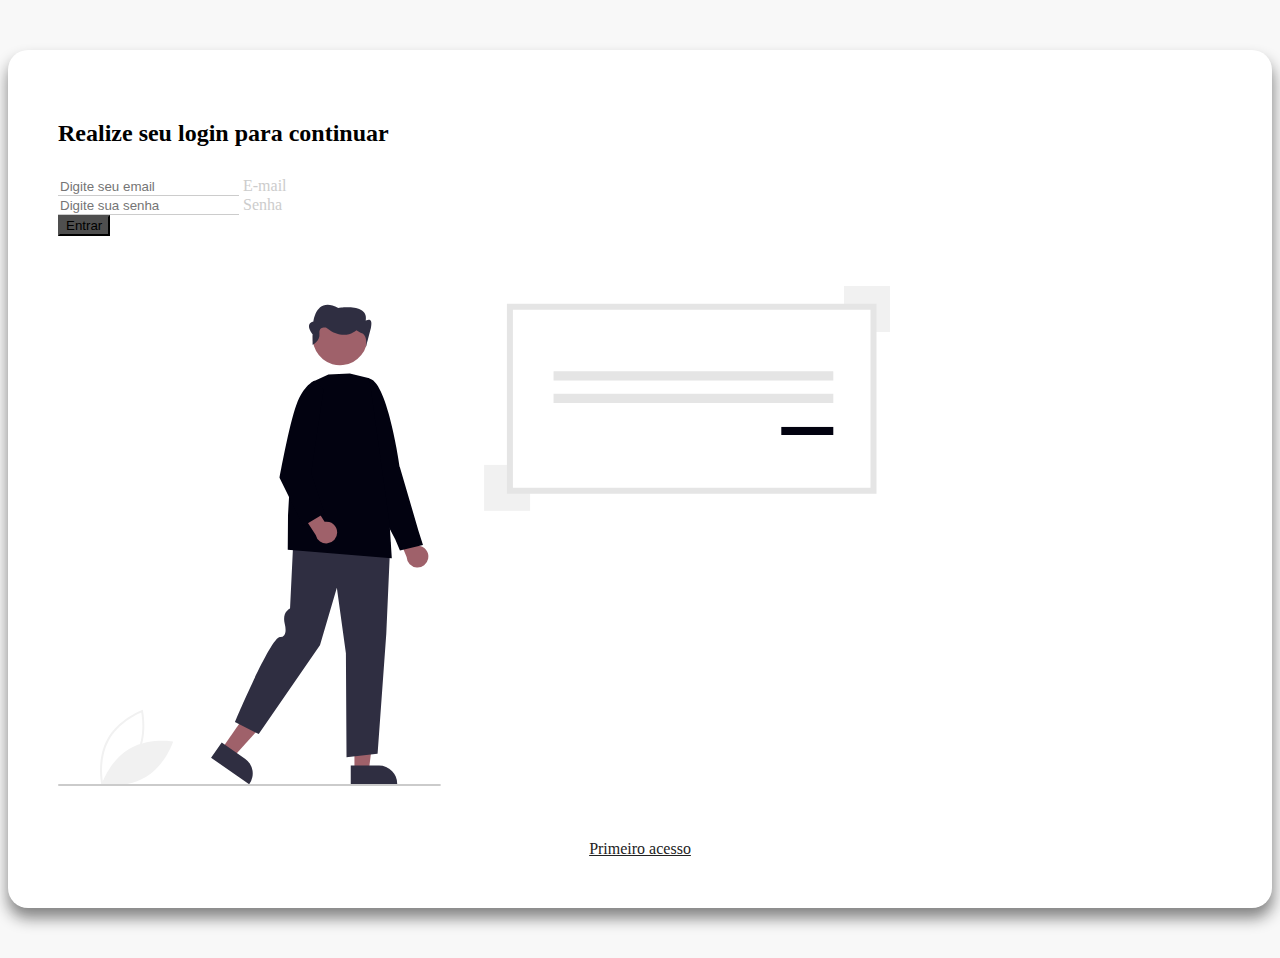
<file: index.html>
<!DOCTYPE html>
<html lang="pt-br">
  <head>
    <meta charset="UTF-8" />
    <meta http-equiv="X-UA-Compatible" content="IE=edge" />
    <meta name="viewport" content="width=device-width, initial-scale=1.0" />
    <link
      href="https://cdn.jsdelivr.net/npm/bootstrap@5.0.1/dist/css/bootstrap.min.css"
      rel="stylesheet"
      integrity="sha384-+0n0xVW2eSR5OomGNYDnhzAbDsOXxcvSN1TPprVMTNDbiYZCxYbOOl7+AMvyTG2x"
      crossorigin="anonymous"
    />
    <link rel="stylesheet" href="style.css" />
    <title>Login</title>
  </head>
  <body>
    <div class="container col-11 col-md-9" id="form-container">
      <div class="row align-items-center gx-5">
        <div class="col-md-6 order-md-2">
          <h2>Realize seu login para continuar</h2>
          <form>
            <div class="form-floating mb-3">
              <input
                type="email"
                class="form-control"
                id="email"
                name="email"
                placeholder="Digite seu email"
              />
              <label for="email" class="form-label">E-mail</label>
            </div>
            <div class="form-floating mb-3">
              <input
                type="password"
                class="form-control"
                id="password"
                name="password"
                placeholder="Digite sua senha"
              />
              <label for="password" class="form-label">Senha</label>
            </div>
            <input type="submit" class="btn btn-primary" value="Entrar" />
          </form>
        </div>
        <div class="col-md-6 order-md-1">
          <div class="col-12">
            <img
              src="img/login.svg"
              alt="Hello New Customer"
              class="img-fluid"
            />
          </div>
          <div class="col-12" id="link-container">
            <a href="register.html">Primeiro acesso</a>
          </div>
        </div>
      </div>
    </div>
  </body>
</html>
</file>
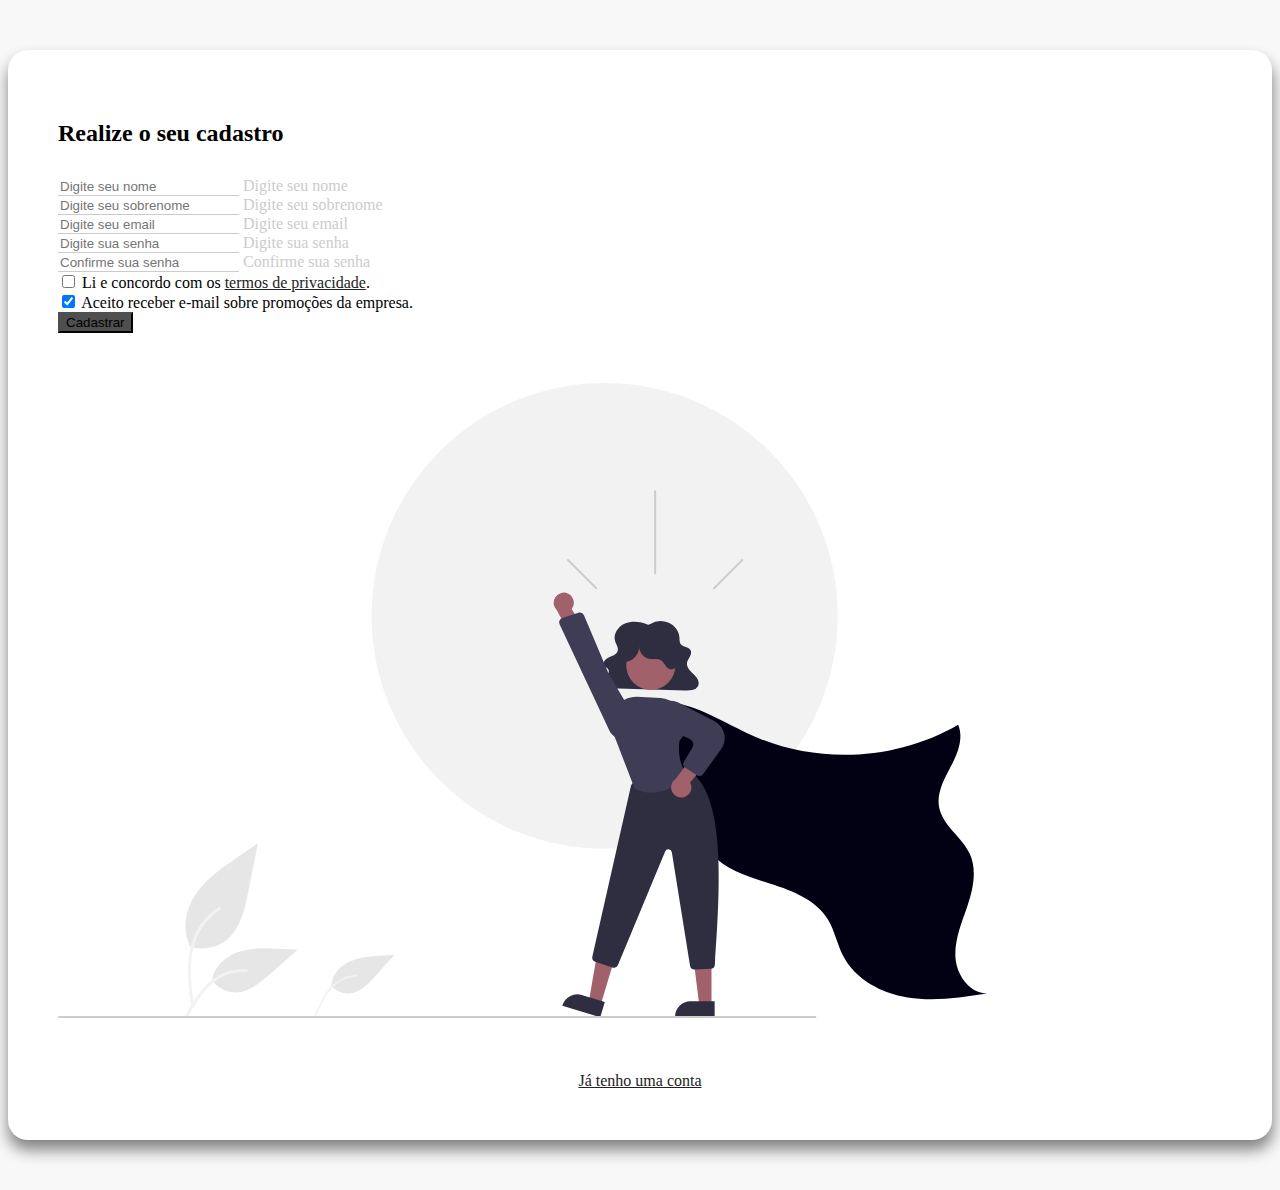
<file: register.html>
<!DOCTYPE html>
<html lang="pt-br">
  <head>
    <meta charset="UTF-8" />
    <meta http-equiv="X-UA-Compatible" content="IE=edge" />
    <meta name="viewport" content="width=device-width, initial-scale=1.0" />
    <link
      href="https://cdn.jsdelivr.net/npm/bootstrap@5.0.1/dist/css/bootstrap.min.css"
      rel="stylesheet"
      integrity="sha384-+0n0xVW2eSR5OomGNYDnhzAbDsOXxcvSN1TPprVMTNDbiYZCxYbOOl7+AMvyTG2x"
      crossorigin="anonymous"
    />
    <link rel="stylesheet" href="style.css" />
    <title>Cadastro</title>
  </head>
  <body>
    <div class="container col-11 col-md-9" id="form-container">
      <div class="row gx-5">
        <div class="col-md-6">
          <h2>Realize o seu cadastro</h2>
          <form>
            <div class="form-floating mb-3">
              <input
                type="text"
                class="form-control"
                id="name"
                name="name"
                placeholder="Digite seu nome"
              />
              <label for="name" class="form-label">Digite seu nome</label>
            </div>
            <div class="form-floating mb-3">
              <input
                type="text"
                class="form-control"
                id="lastname"
                name="lastname"
                placeholder="Digite seu sobrenome"
              />
              <label for="lastname" class="form-label"
                >Digite seu sobrenome</label
              >
            </div>
            <div class="form-floating mb-3">
              <input
                type="email"
                class="form-control"
                id="email"
                name="email"
                placeholder="Digite seu email"
              />
              <label for="email" class="form-label">Digite seu email</label>
            </div>
            <div class="form-floating mb-3">
              <input
                type="password"
                class="form-control"
                id="password"
                name="password"
                placeholder="Digite sua senha"
              />
              <label for="password" class="form-label">Digite sua senha</label>
            </div>
            <div class="form-floating mb-3">
              <input
                type="password"
                class="form-control"
                id="confirmpassword"
                name="confirmpassword"
                placeholder="Confirme sua senha"
              />
              <label for="confirmpassword" class="form-label"
                >Confirme sua senha</label
              >
            </div>
            <div class="mb-3">
              <div class="form-check mb-2">
                <input
                  class="form-check-input"
                  type="checkbox"
                  value=""
                  id="agree-term"
                />
                <label class="form-check-label" for="agree-term">
                  Li e concordo com os
                  <a href="https://lgpd.pormade.com.br/" target="_blank"
                    >termos de privacidade</a
                  >.
                </label>
              </div>
              <div class="form-check">
                <input
                  class="form-check-input"
                  type="checkbox"
                  value=""
                  id="promo"
                  checked
                />
                <label class="form-check-label" for="promo">
                  Aceito receber e-mail sobre promoções da empresa.
                </label>
              </div>
            </div>
            <input type="submit" class="btn btn-primary" value="Cadastrar" />
          </form>
        </div>
        <div class="col-md-6">
          <div class="row align-items-center">
            <div class="col-12">
              <img
                src="img/register.svg"
                alt="Hello New Customer"
                class="img-fluid"
              />
            </div>
            <div class="col-12" id="link-container">
              <a href="index.html">Já tenho uma conta</a>
            </div>
          </div>
        </div>
      </div>
    </div>
  </body>
</html>
</file>
<file: style.css>
body {
  background-color: #f8f8f8;
}

#form-container {
  background-color: #fff;
  border-radius: 20px;
  box-shadow: 0.5px 10px 15px #828282;
  margin: 25px auto;
  padding: 25px;
}

#form-container h2 {
  font-weight: 900;
  margin-bottom: 30px;
}

#form-container a {
  color: #222;
  transition: 0.5s;
}

#form-container a:hover {
  color: #0000cd;
}

#form-container form {
  padding-bottom: 50px;
}

#form-container .form-control {
  border: none;
  border-bottom: 1px solid #ccc;
  border-radius: 0;
}

#form-container .form-control:focus {
  box-shadow: none;
}

#form-container .form-floating label {
  color: #ccc;
}

#form-container .form-floating > .form-control:focus ~ label {
  color: #222;
}

#form-container .form-check-input:checked,
#form-container input[type="submit"] {
  background-color: #4f4f4f;
  border-color: #4f4f4f;
}

.btn.btn-primary {
  width: 100%;
}

/* Image */

.row.align-items-center {
  align-content: center;
  height: 100%;
}

#link-container {
  text-align: center;
  padding-top: 50px;
}

@media (min-width: 768px) {
  #form-container {
    margin: 50px auto;
    padding: 50px;
  }
}
@media (min-width: 768px) {
  .btn.btn-primary {
    width: auto;
  }
}
</file>
